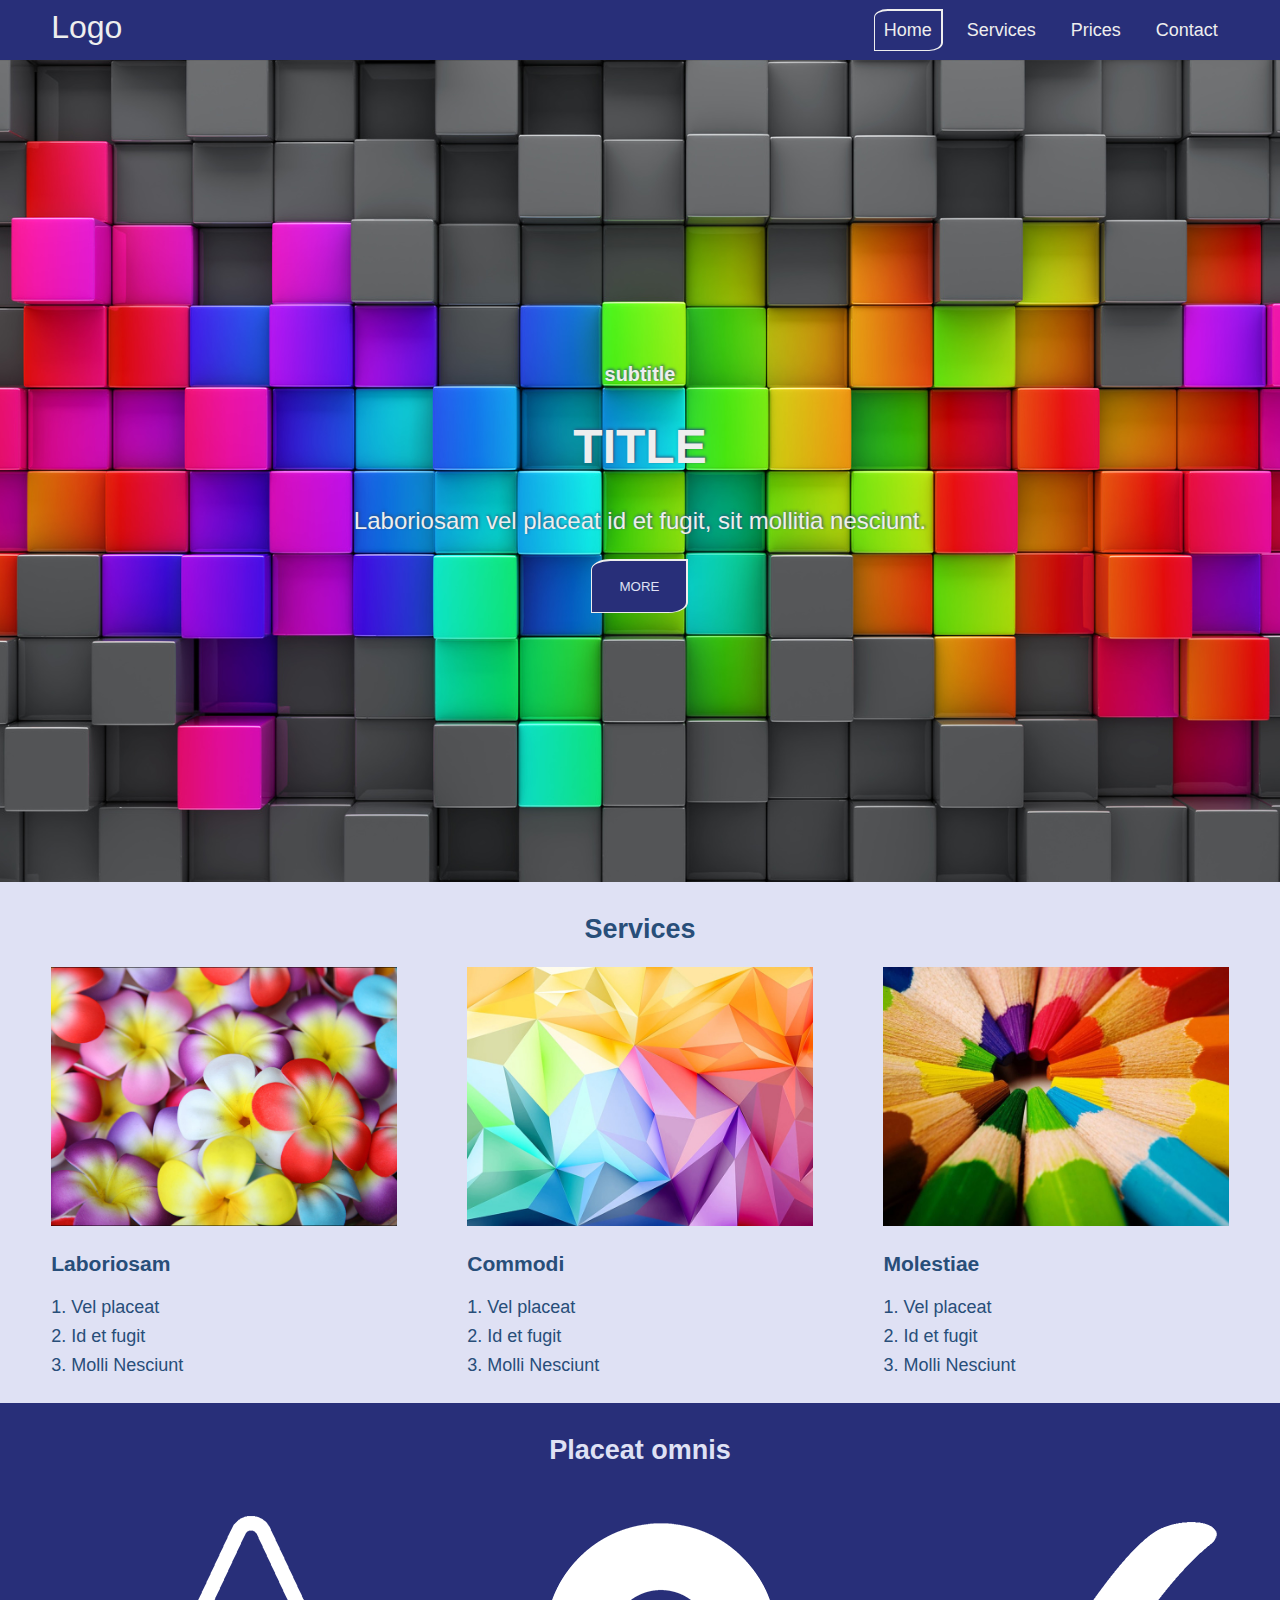
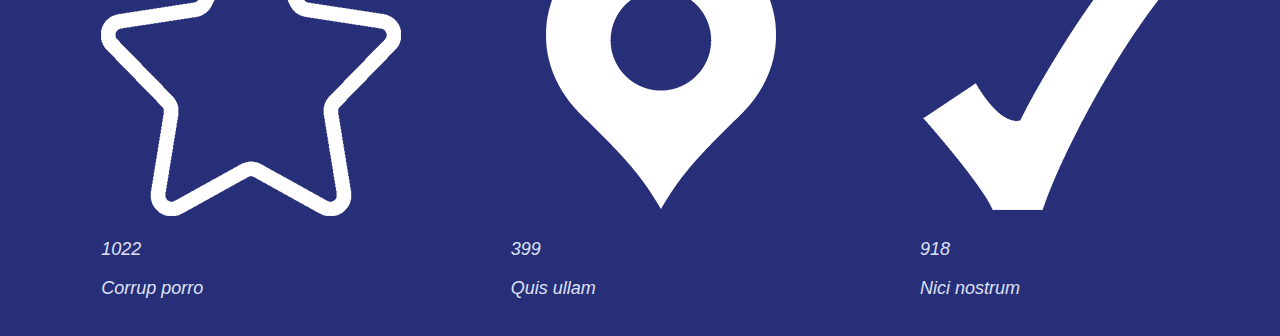
<file: scss_example/index.html>
<!DOCTYPE html>
<html lang="en">

<head>
    <meta charset="UTF-8">
    <meta http-equiv="X-UA-Compatible" content="IE=edge">
    <meta name="viewport" content="width=device-width, initial-scale=1.0">
    <title>SCSS</title>
    <link rel="stylesheet" type="text/css" href="./style/style.css">
</head>

<body>
    <header>
        <a id="logo" href="">Logo</a>
        <nav>
            <ul>
                <li><a href="#home" class="active">Home</a></li>
                <li><a href="#services">Services</a></li>
                <li><a href="#">Prices</a></li>
                <li><a href="#">Contact</a></li>
            </ul>
        </nav>
    </header>

    <section id="home">
        <div>
            <h5>subtitle</h5>
            <h1>title</h1>
            <p>Laboriosam vel placeat id et fugit, sit mollitia nesciunt.</p>
            <button>more</button>
        </div>
    </section>

    <section id="services">
        <h2>Services</h2>
        <div>
            <div>
                <img src="./images/img_1.jpg" alt="Service 1">
                <h3>Laboriosam</h3>
                <ol>
                    <li>Vel placeat</li>
                    <li>Id et fugit</li>
                    <li>Molli Nesciunt</li>
                </ol>
            </div>
            <div>
                <img src="./images/img_2.jpg" alt="Service 2">
                <h3>Commodi</h3>
                <ol>
                    <li>Vel placeat</li>
                    <li>Id et fugit</li>
                    <li>Molli Nesciunt</li>
                </ol>
            </div>
            <div>
                <img src="./images/img_3.jpg" alt="Service 3">
                <h3>Molestiae</h3>
                <ol>
                    <li>Vel placeat</li>
                    <li>Id et fugit</li>
                    <li>Molli Nesciunt</li>
                </ol>
            </div>
        </div>
    </section> 

    <section id="features">
        <h2>Placeat omnis</h2>
        <div>
            <div>
                <ol>
                    <img src="images/star.png" alt="">
                    <p>1022</p>
                    <p>Corrup porro</p>
            
            </div>
            <div>
                <ol>
                    <img src="images/location.png" alt="">
                    <p>399</p>
                    <p>Quis ullam</p>

                </ol>
            </div>
            <div>
                <ol>
                    <img src="images/mark.png" alt="">
                    <p>918</p>
                    <p>Nici nostrum</p>
                </ol>
            </div>
            <div>
                <ol>
                    <img src="images/people.png" alt="">
                    <p>2000</p>
                    <p>Centium delec</p>
                </ol>   
            </div>

        </div>

    </section>
</body>

</html>
</file>
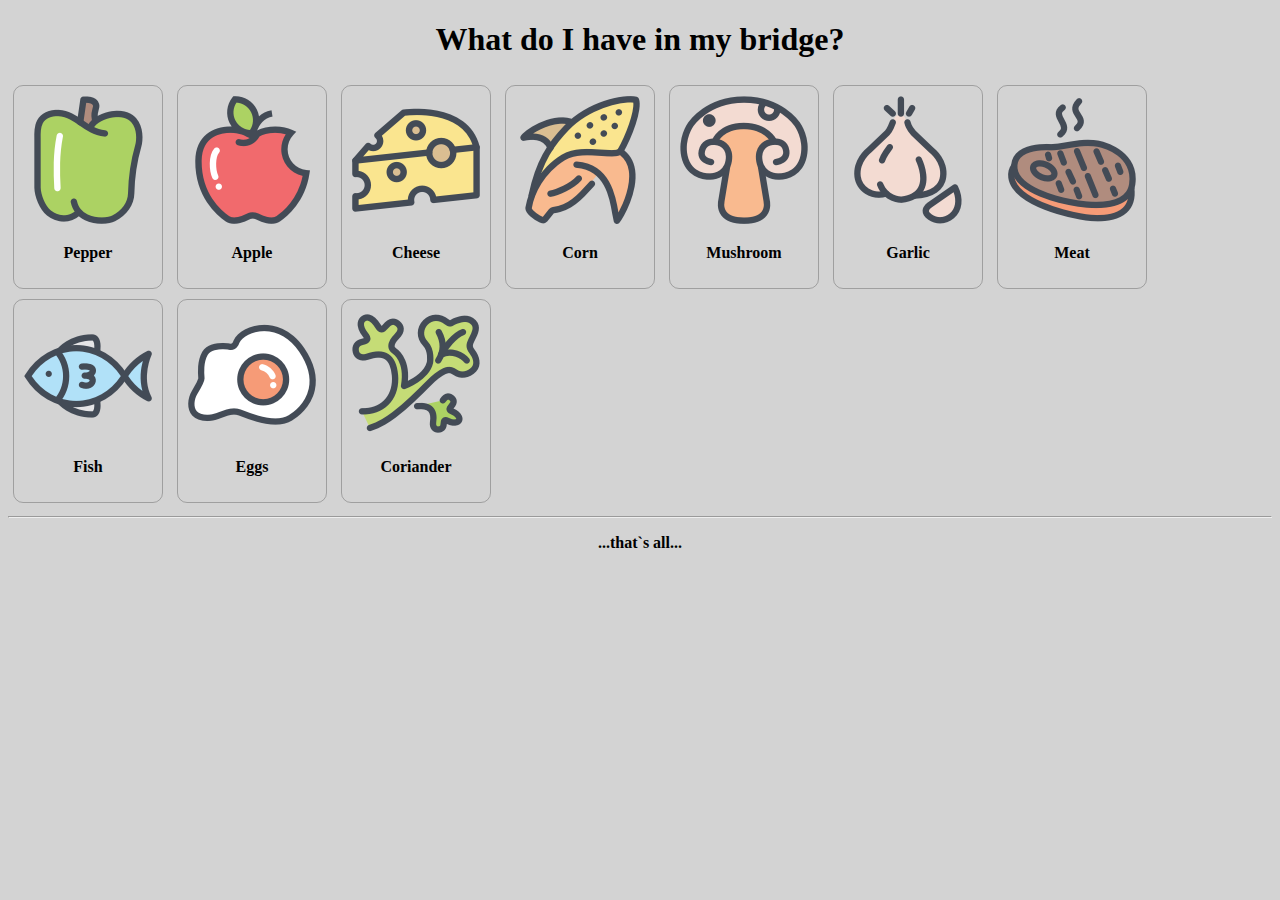
<file: HomeWork_Links.html>
<!DOCTYPE html>
<html lang="en">

<head>
    <meta charset="UTF-8">
    <meta http-equiv="X-UA-Compatible" content="IE=edge">
    <meta name="viewport" content="width=device-width, initial-scale=1.0">
    <title>Links</title>
    <style>
        body {
            background-color: lightgrey;
        }

        h1 {
            text-align: center;
        }

        p {
            font-weight: bold;
            text-align: center;
        }

        .for-border {
            border: 1px solid rgb(83, 83, 83, 0.4);
            border-radius: 10px;
            padding: 10px;
            margin: 5px;
            position: relative;
            display: inline-block;
            text-align: center;
        }
    </style>
</head>

<body>
    <h1>What do I have in my bridge?</h1>
    <div>
        <div class="for-border">
            <img src="Homeworks/images_1_2/paper.png" alt="">
            <p>Pepper</p>
        </div>
        <div class="for-border">
            <img src="Homeworks/images_1_2/apple.png" alt="">
            <p>Apple</p>
        </div>
        <div class="for-border">
            <img src="Homeworks/images_1_2/cheese.png" alt="">
            <p>Cheese</p>
        </div>
        <div class="for-border">
            <img src="Homeworks/images_1_2/corn.png" alt="">
            <p>Corn</p>
        </div>
        <div class="for-border">
            <img src="Homeworks/images_1_2/mushroom.png" alt="">
            <p>Mushroom</p>
        </div>
        <div class="for-border">
            <img src="Homeworks/images_1_2/garlic.png" alt="">
            <p>Garlic</p>
        </div>
        <div class="for-border">
            <img src="Homeworks/images_1_2/meat.png" alt="">
            <p>Meat</p>
        </div>
        <div class="for-border">
            <img src="Homeworks/images_1_2/fish.png" alt="">
            <p>Fish</p>
        </div>
        <div class="for-border">
            <img src="Homeworks/images_1_2/egg.png" alt="">
            <p>Eggs</p>
        </div>
        <div class="for-border">
            <img src="Homeworks/images_1_2/coriandr.png" alt="">
            <p>Coriander</p>
        </div>
    </div>
    <hr>
    <p>...that`s all...</p>
</body>

</html>
</file>
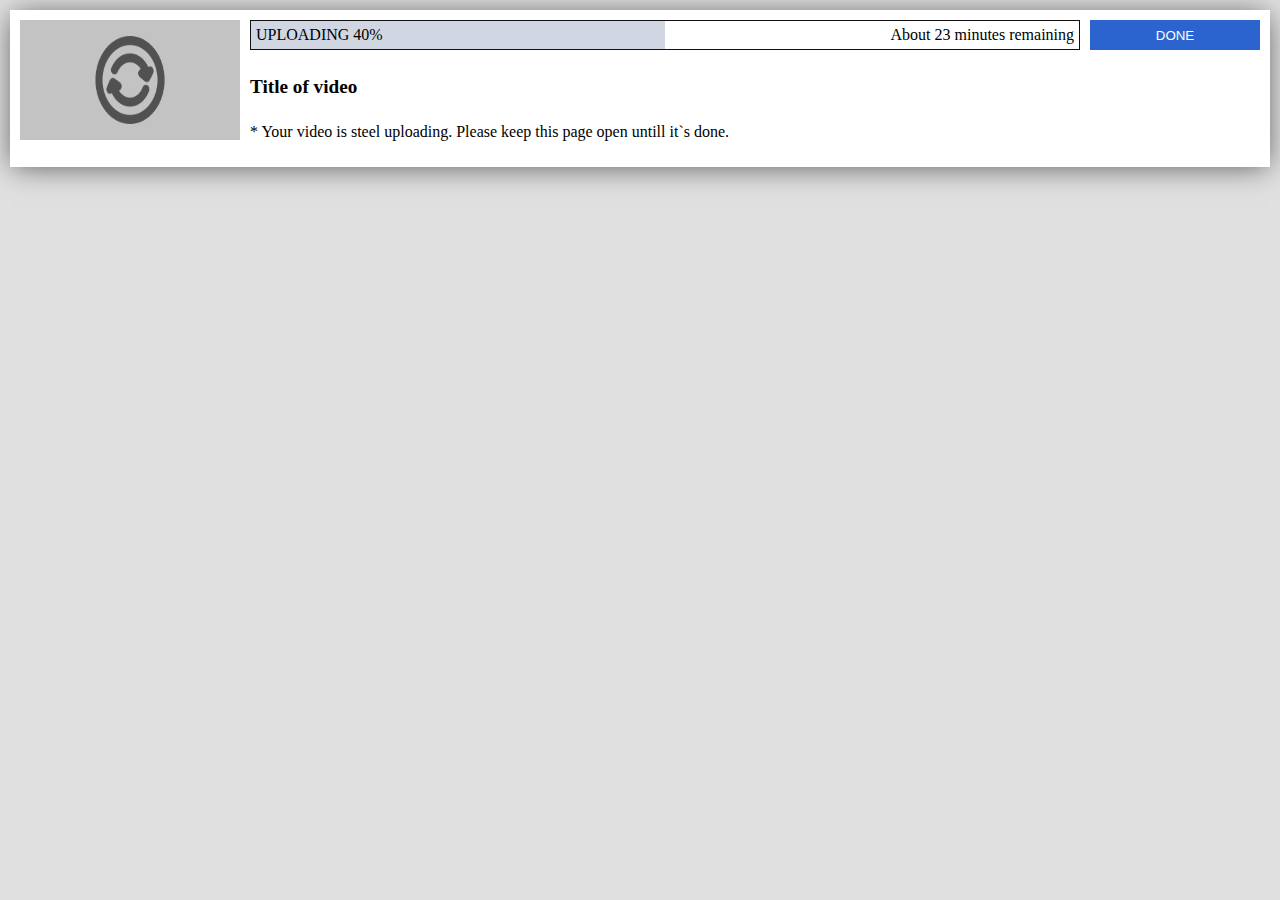
<file: ClassWorks/Adaptive.html>
<!DOCTYPE html>
<html lang="en">

<head>
    <meta charset="UTF-8">
    <meta http-equiv="X-UA-Compatible" content="IE=edge">
    <meta name="viewport" content="width=device-width, initial-scale=1.0">
    <title>Adaptive</title>
    <style>
        body {
            background-color: rgb(224, 224, 224);
            margin: 10px;
        }

        form {
            display: flex;
            /* flex-direction:row ; */
            padding: 10px;
            background-color: white;
            box-shadow: 0px 2px 28px -3px rgba(0, 0, 0, 0.63);
            gap: 10px;

        }

        h4 {
            font-weight: bold;
            font-size: larger;
        }


        button {
            color: white;
            background-color: rgb(43, 100, 206);
            align-self: flex-start;
            width: 20%;
            height: 30px;
            border: none;
        }

        .progress-cont {
            display: flex;
            flex-direction: row;
            justify-content: space-between;
            border: 1px solid rgb(17, 17, 17);
            padding: 5px;
            position: relative;
        }

        .progress-box {
            position: absolute;
            border: none;
            background-color: rgb(208, 214, 226, 255);
            top: 0;
            bottom: 0;
            left: 0;
            width: 50%;
        }

        .index {
            z-index: 1;
        }

        .for-div {
            width: 100%;
        }

        @media (max-width: 600px) {
            form {
                flex-direction: column;
            }

            button {
                width: 100%;
            }
            img{
                width: 100%;
            }


        }
    </style>
</head>

<body>
    <form>
        <img src="loading.png" width="220px" height="120">
        <div class="for-div">
            <div class="progress-cont">
                <span class="index">UPLOADING 40%</span>
                <div class="progress-box"></div>
                <span class="index">About 23 minutes remaining</span>
            </div>
            <h4>Title of video</h4>
            <p>* Your video is steel uploading. Please keep this page open untill it`s done.</p>
        </div>

        <button>DONE</button>
    </form>

</body>

</html>
</file>
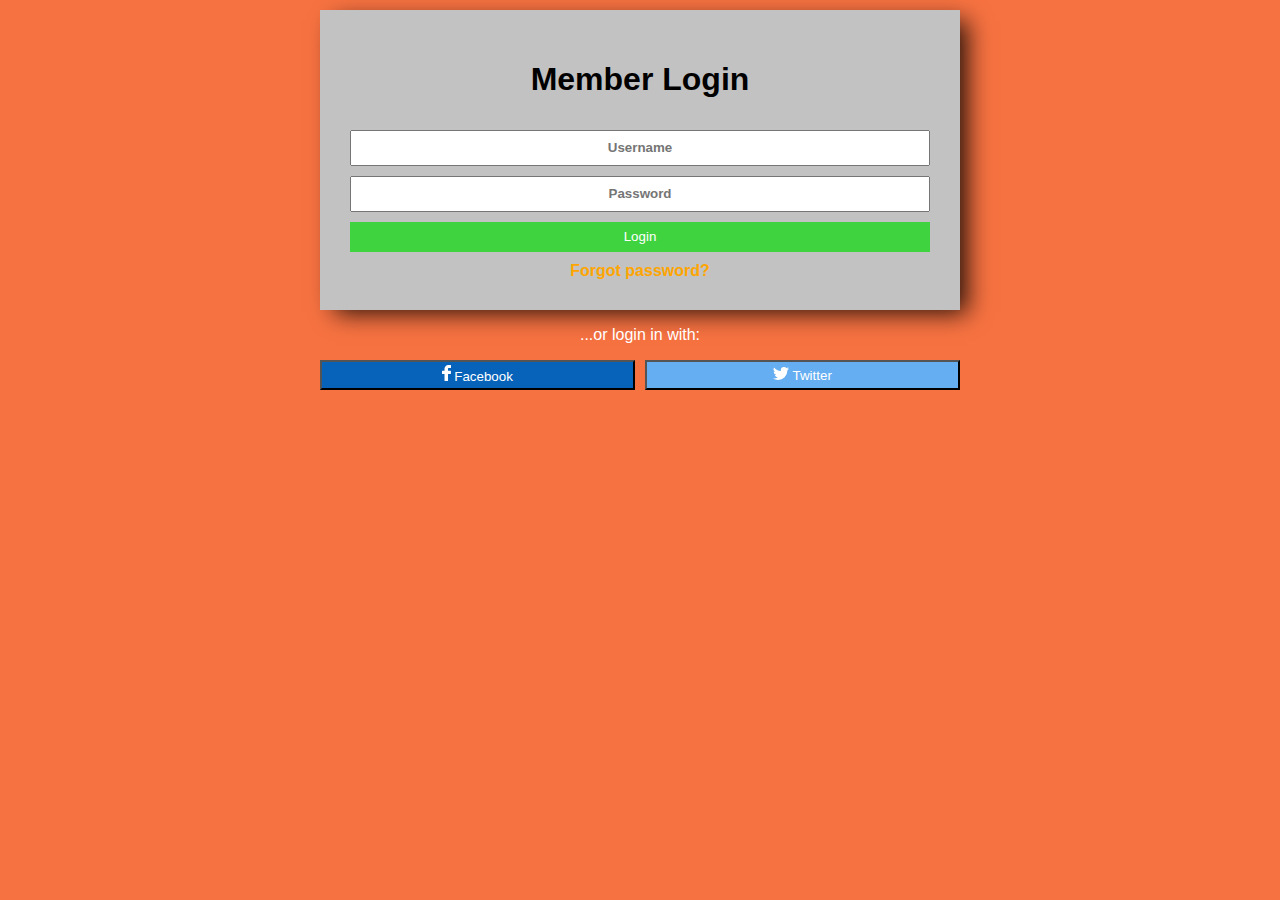
<file: ClassWorks/Forms.html>
<!DOCTYPE html>
<html lang="en">

<head>
    <meta charset="UTF-8">
    <meta http-equiv="X-UA-Compatible" content="IE=edge">
    <meta name="viewport" content="width=device-width, initial-scale=1.0">
    <title>Froms</title>
    <style>
        body {
            background-color: rgb(247, 114, 65);
            font-family: Arial, Helvetica, sans-serif;
            text-align: center;
            width: 50%;
            margin: 10px auto;
        }

        form {
            display: flex;
            text-align: center;
            /* justify-content: center; */
            padding: 30px;
            background-color: rgb(194, 194, 194);
            border: 1px;
            box-shadow: 11px 7px 23px -4px rgba(0, 0, 0, 0.86);
            /* align-items: stretch; */
            flex-direction: column;
            gap: 10px;
        }

        input {
            text-align: center;
            font-weight: bold;
            height: 30px;
        }

        .button1 {
            background-color: rgb(63, 211, 63);
            color: white;
            border: none;
            height: 30px;

        }

        .buttonFace {
            color: white;
            background-color: rgb(6, 99, 185);
            padding: 2px;
            display: block;
            width: 50%;
            text-align: center;
            height: 30px;

        }

        .buttonTwit {
            color: white;
            background-color: rgb(101, 174, 241);
            padding: 2px;
            display: block;
            width: 50%;
            text-align: center;
            height: 30px;

        }

        div {
            display: flex;
            justify-content: center;
            gap: 10px;
        }

        a {
            color: orange;
            font-weight: bold;
        }

        p {
            color: white;
            text-align: center;

        }
    </style>
</head>

<body>
    <form>
        <h1>Member Login</h1>
        <input type="text" placeholder="Username">
        <input type="text" placeholder="Password">
        <button class="button1" type="submit">Login</button>
        <a>Forgot password?</a>
    </form>
    <p>...or login in with:</p>
    <div>
        <button class="buttonFace">
            <img src="facebook.svg">
            <span>Facebook</span>
        </button>
        <button class="buttonTwit">
            <img src="twitter.svg">
            <span>Twitter</span>
        </button>
    </div>


</body>

</html>
</file>
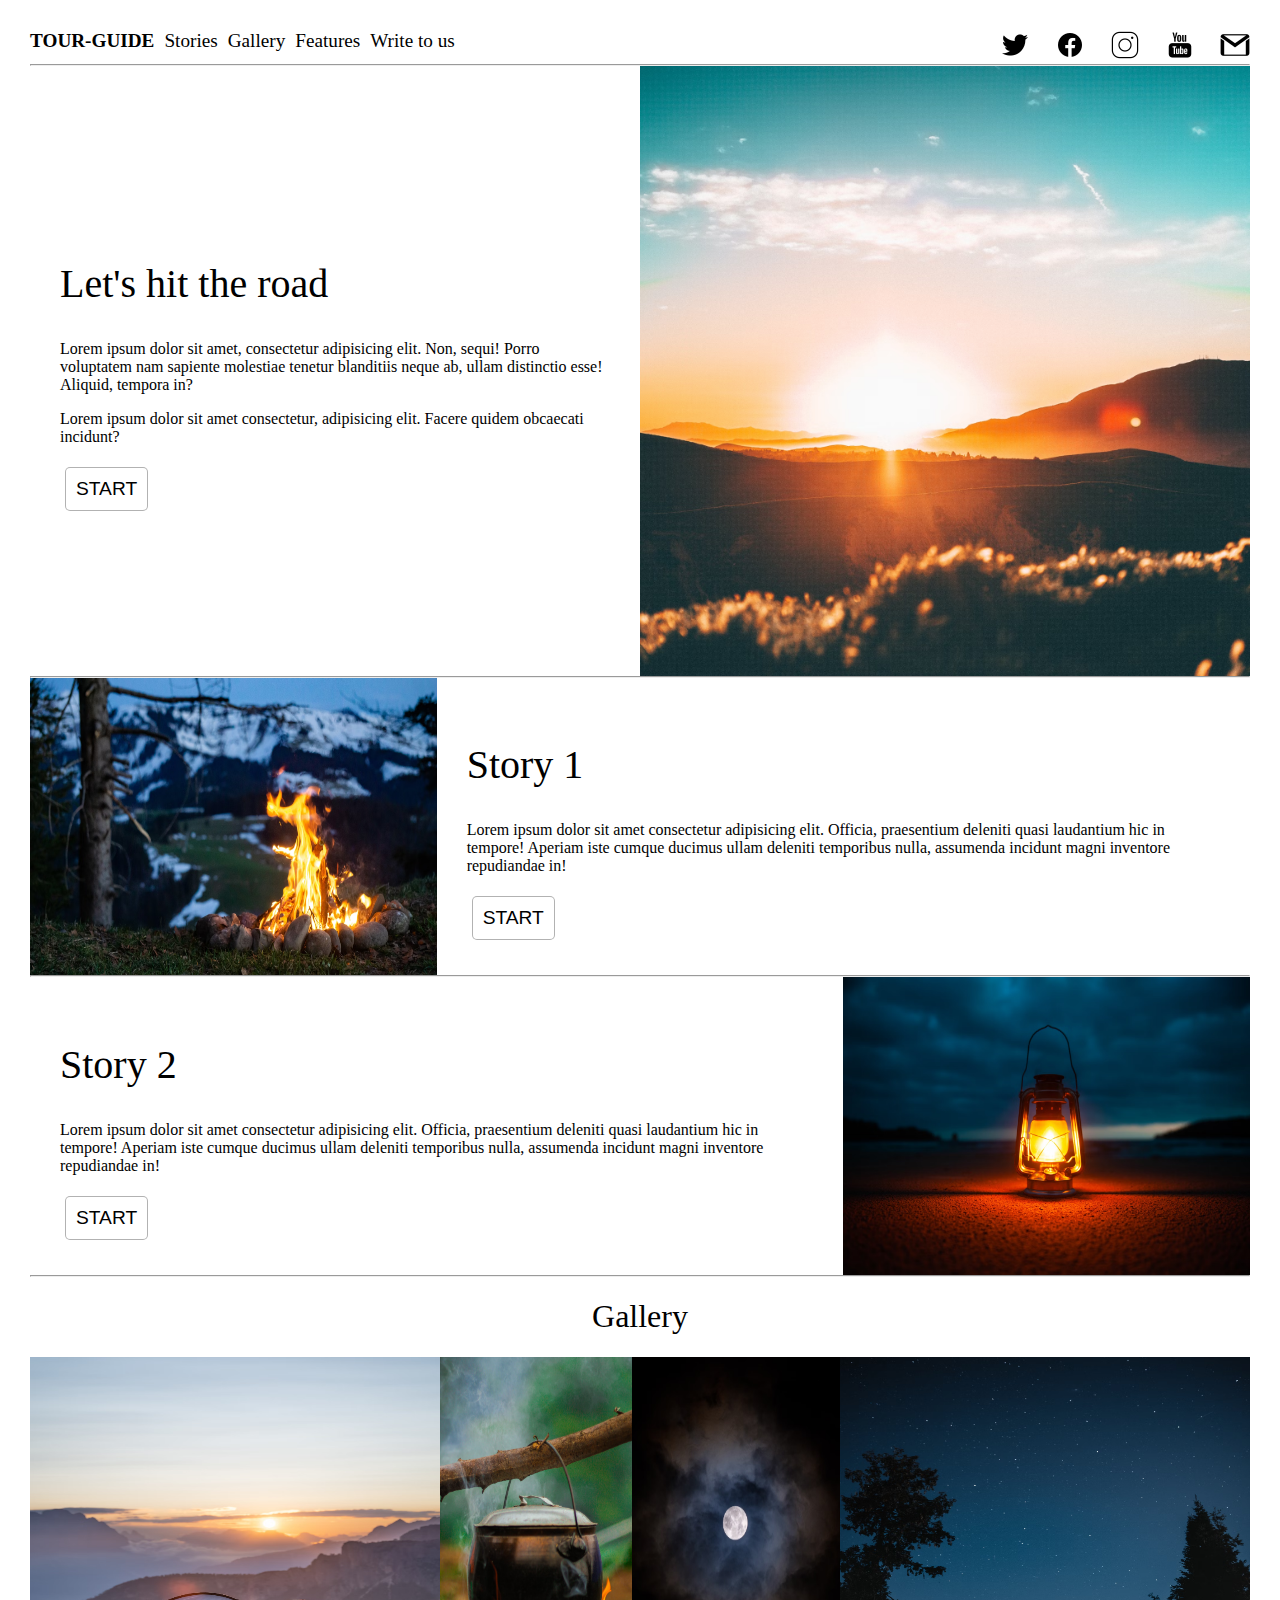
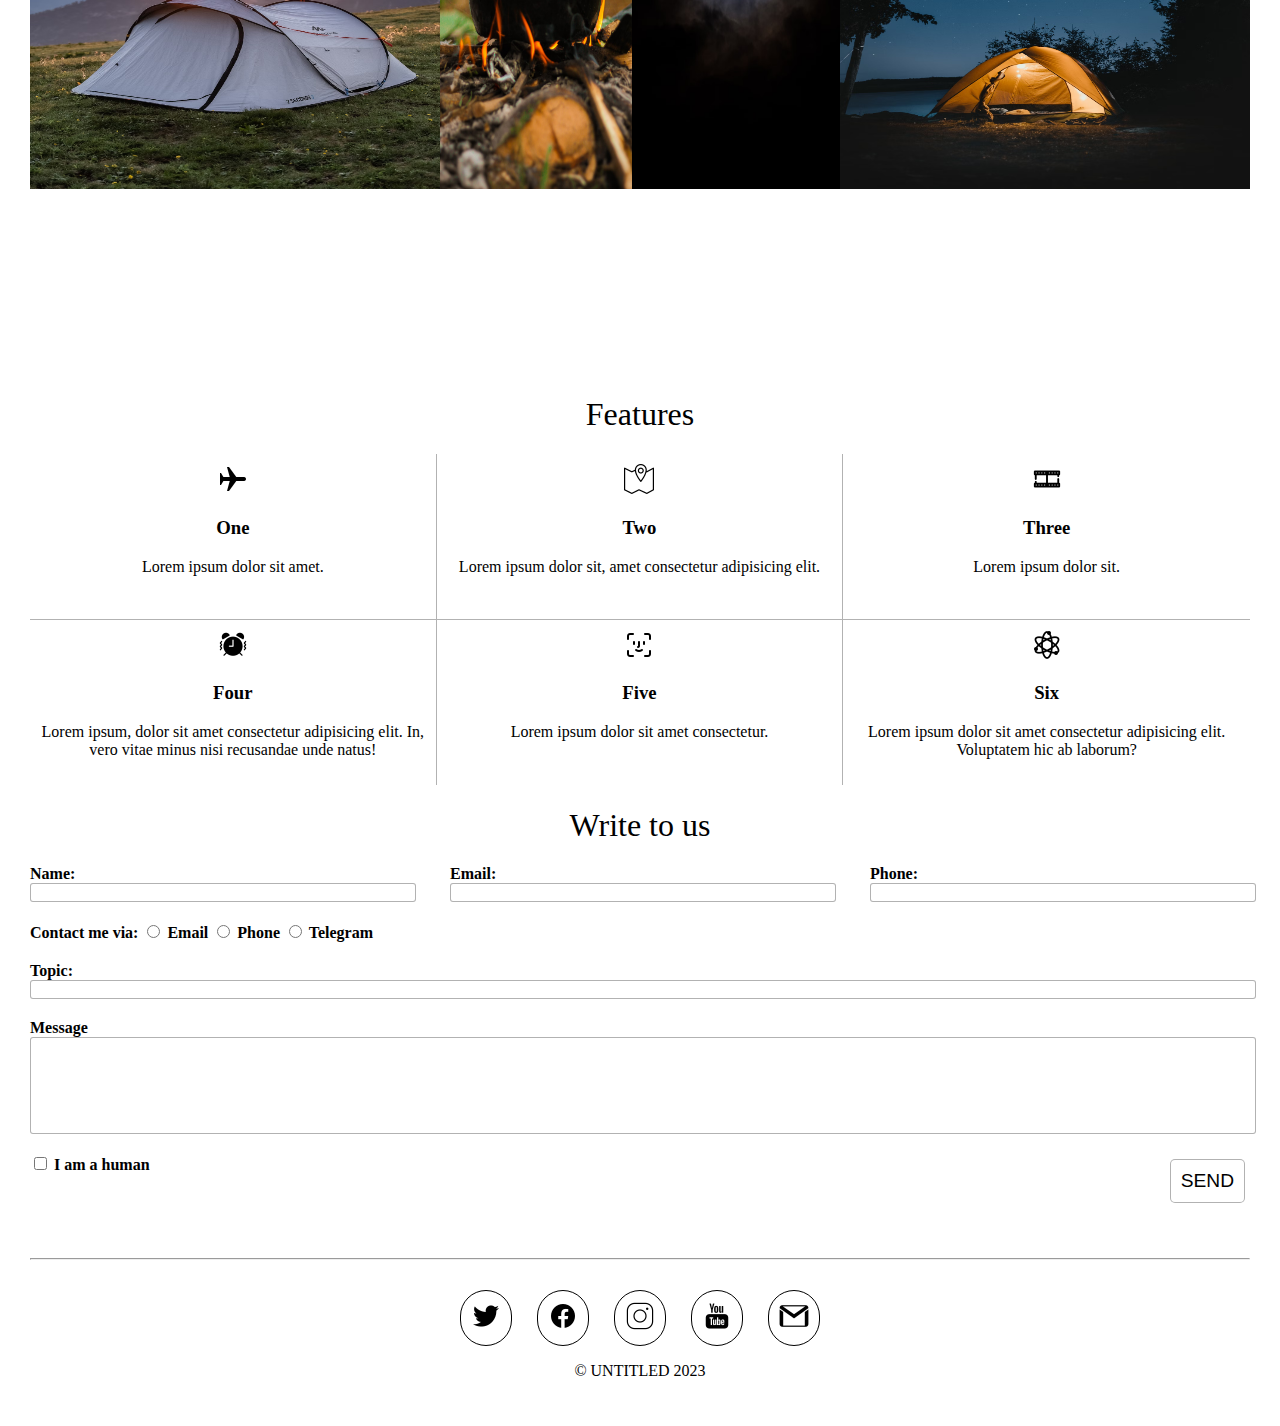
<file: Exam/Exam_work.html>
<!DOCTYPE html>
<html lang="en">
<head>
    <meta charset="UTF-8">
    <meta http-equiv="X-UA-Compatible" content="IE=edge">
    <meta name="viewport" content="width=device-width, initial-scale=1.0">
    <title>Exam</title>
    <style>
        body{
            background-color: white;
            margin: 0;
            padding: 30px;
        }
        header{
            display: flex;
            flex-direction: row;
            justify-content: space-between;
        }
        header div h3{
            display: inline;
        }
        hr{
            margin: 0;
        }
        h1{
            text-align: center;
            font-weight: lighter;
        }
        h2{
            font-weight: lighter;
            font-size: 40px;            
        }
        button{
            background-color: white;
            border: 1px solid rgba(0, 0, 0, 0.3);
            border-radius: 5px;
            font-size: larger;
            text-transform: uppercase;
            padding: 10px;
            margin: 5px;
        }
        .main-grid img{
            margin: 0;
            width: 100%;
            height: 100%;
        }
        .gallery-photos img{
            margin: 0;
            width: 100%;
            height: 100%;
        }
        .title{
            font-weight: bold;
            text-transform: uppercase;
        }
        .menu{
            display: flex;
            flex-direction: row;
            gap: 10px;
            font-size: larger;
        }
        .head-nav-block{
            display: flex;
            gap: 10px;
        }
        .social-network-icons{
            display: flex;
            flex-direction: row;
            gap: 25px;
        }
        .main-grid{
            display: grid;
            grid-template-columns: 1fr;
            grid-template-rows: 300 1fr 1fr;
            margin: 0;
        }
        .first-main-content{
            display: grid;
            grid-template-columns: 1fr 1fr;
            grid-template-rows: 1fr;
            margin: 0;
        }
        .second-main-content{
            display: grid;
            grid-template-columns: 1fr 1fr 1fr;
            grid-template-rows: 1fr;
            margin: 0;
        }
        .text-content{
            align-self: center;
            margin: 30px;
        }
        .middle-article{
            grid-column: span 2;
            padding: 30px;
        }
        .gallery-photos{
            display: grid;
            grid-template-columns: 1fr 12em 13em 1fr;
            grid-template-rows: 100;
        }
        .features-grid{
            display: grid;
            grid-template-columns: 1fr 1fr 1fr;
            grid-template-rows: 1fr 1fr;
        }
        div.features-grid>div{
            align-items: center;
            text-align: center;
            padding: 10px;
        }
        .one{
            border-right: 1px solid rgba(0, 0, 0, 0.3);
            border-bottom: 1px solid rgba(0, 0, 0, 0.3);
        }
        .two{
            border-right: 1px solid rgba(0, 0, 0, 0.3);
            border-bottom: 1px solid rgba(0, 0, 0, 0.3);
        }
        .three{
            border-bottom: 1px solid rgba(0, 0, 0, 0.3);
        }
        .five{
            border-right: 1px solid rgba(0, 0, 0, 0.3);
        }
        .four{
            border-right: 1px solid rgba(0, 0, 0, 0.3);
        }
        .write-to-us{
            display: flex;
            flex-direction: column;
            font-weight: bold;
            margin-bottom: 50px;
            gap:20px;
        }
        .personal-info{
            display: grid;
            grid-template-columns: 1fr 1fr 1fr;
            grid-template-rows: 1fr;
            justify-content: space-around;
            align-items: center;
            gap: 40px;
        }
        .personal-info div span{
            text-align: left;
        }
        .write-to-us input[type="text"]{
            display: block;
            width: 100%;
            border: 1px solid rgba(0, 0, 0, 0.3);
            border-radius: 3px;
        }
        .message-input{
            height: 7em;
        }
        .bottom-of-WriteToUs{
            display: flex;
            justify-content: space-between;
        }
        .social-network-icons-footer{
            display: flex;
            flex-direction: row;
            gap: 25px;
            justify-content: center;
            margin-top: 30px;
        }
        .social-network-icons-footer a{
            border: 1px solid black;
            border-radius: 1000px;
            padding: 10px;
        }
        .rows-menu{
            display: none;
            border: none;
        }
        .copywrite{
            text-align: center;
            text-transform: uppercase;
        }
        @media screen and (min-width:600px) and (max-width:850px) {
            .social-network-icons{
                display: none;
            }
            header{
                justify-content: center;
            }
            .menu{
                gap: 35px;
            }
            .head-nav-block{
                gap: 35px;
            }
            .second-main-content{
                grid-template-columns: 1fr 1fr;
            }
            .middle-article{
                grid-column: span 1;
            }
            .gallery-photos div:nth-child(odd){
                display: none;
                justify-content: center;
            }
            .gallery-photos{
                grid-template-columns: 1fr 1fr;
                margin-left: 20%;
                margin-right: 20%;

            }
            .gallery-photos div{
                height: 80%;
            }
            .features-grid{
                grid-template-columns: 1fr 1fr;
                grid-template-rows: 1fr 1fr 1fr;
                margin-left: 20%;
                margin-right: 20%;
            }
            .two{
                border-right: none;
            }
            .four{
                border-right: none;
                border-bottom: 1px solid rgba(0, 0, 0, 0.3);
            }
            .three{
                border-right: 1px solid rgba(0, 0, 0, 0.3);
            }
            .write-to-us{
                margin-left: 20%;
                margin-right: 20%;
            }
        }
        @media screen and (max-width:600px) {
            .social-network-icons{
                display: none;
            }
            header{
                justify-content: space-between;
            }
            .head-nav-block{
                display: none;
            }
            .first-main-content{
                grid-template-columns: 1fr;
            }
            .second-main-content{
                grid-template-columns: 1fr;
            }
            .story1{
                order: -1;
            }
            .rows-menu{
                display: inline;
            }
            .title{
                margin: 0;
            }
            .gallery-photos div{
                display: none;
                justify-content: center;
                height: 100%;
            }
            .gallery-photos div:nth-child(3){
                display: inline;
                justify-content: center;
            }
            .gallery-photos{
                grid-template-columns: 1fr;
                margin-left: 20%;
                margin-right: 20%;
            }
            .features-grid{
                grid-template-columns: 1fr;
                grid-template-rows: 1fr 1fr 1fr 1fr 1fr 1fr;
                margin-left: 20%;
                margin-right: 20%;
            }
            .features-grid div{
                border-right: none;
                border-bottom: 1px solid rgba(0, 0, 0, 0.3);
            }
            .write-to-us{
                margin-left: 20%;
                margin-right: 20%;
            }
            .personal-info{
                grid-template-columns: 1fr;
                grid-template-rows: 1fr;
                justify-content: space-around;
                align-items: center;
                gap: 20px;
            }
            .contact-me{
                display: block;
            }
            .social-network-icons-footer{
                gap: 10px;
            }
        }
        @media screen and (min-width:850px) {
            .gallery-photos div{
                justify-content: center;
                height: 70%;
            }
        }
    </style>
</head>
<body>
    <header>
        <div class="menu">
            <span class="title">Tour-guide</span>
            <nav class="head-nav-block">
                <span>Stories</span>
                <span>Gallery</span>
                <span>Features</span>
                <span>Write to us</span>
            </nav>
        </div>
        <div class="social-network-icons">
            <a><img src="Exam_images/icons8-twitter-30.png"></a>
            <a><img src="Exam_images/icons8-facebook-30.png"></a>
            <a><img src="Exam_images/icons8-instagram-30.png"></a>
            <a><img src="Exam_images/icons8-youtube-30.png"></a>
            <a><img src="Exam_images/icons8-gmail-30.png"></a>
        </div>
        <div class="rows-menu">
            <img src="Exam_images/icons8-rows-30.png" alt="">
        </div>
    </header>
    <hr>

    <main class="main-grid">
        <div class="first-main-content">
            <div class="text-content">
                <article>
                    <h2>Let's hit the road</h2>
                    <p>Lorem ipsum dolor sit amet, consectetur adipisicing elit. Non, sequi! Porro voluptatem nam sapiente molestiae tenetur blanditiis neque ab, ullam distinctio esse! Aliquid, tempora in?</p>
                    <p>Lorem ipsum dolor sit amet consectetur, adipisicing elit. Facere quidem obcaecati incidunt?</p>
                </article>
                <button>Start</button>
            </div>
            
            <img src="Exam_images/sunset.jpg">
        </div>  
        <hr>
        <div class="second-main-content">
            <img src="Exam_images/camp-fire.jpg">
            <div class="middle-article story1">
                <article>
                    <h2>Story 1</h2>
                    <p>Lorem ipsum dolor sit amet consectetur adipisicing elit. Officia, praesentium deleniti quasi laudantium hic in tempore! Aperiam iste cumque ducimus ullam deleniti temporibus nulla, assumenda incidunt magni inventore repudiandae in!</p>
                </article>
                <button>Start</button>
            </div>
        </div>
        <hr>
        <div class="second-main-content"> 
            <div class="middle-article">
                <article>
                    <h2>Story 2</h2>
                    <p>Lorem ipsum dolor sit amet consectetur adipisicing elit. Officia, praesentium deleniti quasi laudantium hic in tempore! Aperiam iste cumque ducimus ullam deleniti temporibus nulla, assumenda incidunt magni inventore repudiandae in!</p>
                </article>
                <button>Start</button>
            </div>
            <img src="Exam_images/gass-lamp.jpg">
        </div>
        <hr>
    </main>

    <h1>Gallery</h1>
    <div class="gallery-photos">
        <div><img src="Exam_images/tent2.jpg" alt=""></div>
        <div><img src="Exam_images/kazan.jpg" alt=""></div>
        <div><img src="Exam_images/moon.jpg" alt=""></div>
        <div><img src="Exam_images/tent.jpg" alt="" ></div>
    </div>
    <h1>Features</h1>
    <div class="features-grid">
        <div class="one">
            <img src="Exam_images/icons8-plane-30.png" alt="">
            <h3>One</h3>
            <p>Lorem ipsum dolor sit amet.</p>
        </div>
        <div class="two">
            <img src="Exam_images/icons8-map-30.png" alt="">
            <h3>Two</h3>
            <p>Lorem ipsum dolor sit, amet consectetur adipisicing elit.</p>
        </div>
        <div class="three">
            <img src="Exam_images/icons8-clip-30.png" alt="">
            <h3>Three</h3>
            <p>Lorem ipsum dolor sit.</p>
        </div>
        <div class="four">
            <img src="Exam_images/icons8-alarm-30.png" alt="">
            <h3>Four</h3>
            <p>Lorem ipsum, dolor sit amet consectetur adipisicing elit. In, vero vitae minus nisi recusandae unde natus!</p>
        </div>
        <div class="five">
            <img src="Exam_images/icons8-face-id-30.png" alt="">
            <h3>Five</h3>
            <p>Lorem ipsum dolor sit amet consectetur.</p>
        </div>
        <div class="six">
            <img src="Exam_images/icons8-atom-30.png" alt="">
            <h3>Six</h3>
            <p>Lorem ipsum dolor sit amet consectetur adipisicing elit. Voluptatem hic ab laborum?</p>
        </div>
    </div>
    <h1>Write to us</h1>
    <div class="write-to-us">
        <div class="personal-info"> 
            <div>
                <span>Name:</span>
                <input type="text">
            </div>
            <div>
                <span>Email:</span>
                <input type="text">
            </div>
            <div>
                <span>Phone:</span>
                <input type="text">
            </div>
        </div>
        <div>
            <span class="contact-me">Contact me via:</span>
            <input type="radio" name="Contact">
            <span>Email</span>
            <input type="radio" name="Contact">
            <span>Phone</span>
            <input type="radio" name="Contact">
            <span>Telegram</span>
        </div>
        <div>
            <span>Topic:</span>
            <input type="text" placeholder="">
        </div>
        <div>
            <span>Message</span>
            <input class="message-input" type="text">
        </div>
        <div class="bottom-of-WriteToUs">
            <div>
                <input type="checkbox">
                <span>I am a human</span>
            </div>
            <button>Send</button>
        </div>
    </div>
    <hr>
    <footer>
        <div class="social-network-icons-footer">
            <a><img src="Exam_images/icons8-twitter-30.png"></a>
            <a><img src="Exam_images/icons8-facebook-30.png"></a>
            <a><img src="Exam_images/icons8-instagram-30.png"></a>
            <a><img src="Exam_images/icons8-youtube-30.png"></a>
            <a><img src="Exam_images/icons8-gmail-30.png"></a>
        </div>
        <p class="copywrite">&#169 untitled 2023</p>
    </footer>
</body>
</html>
</file>
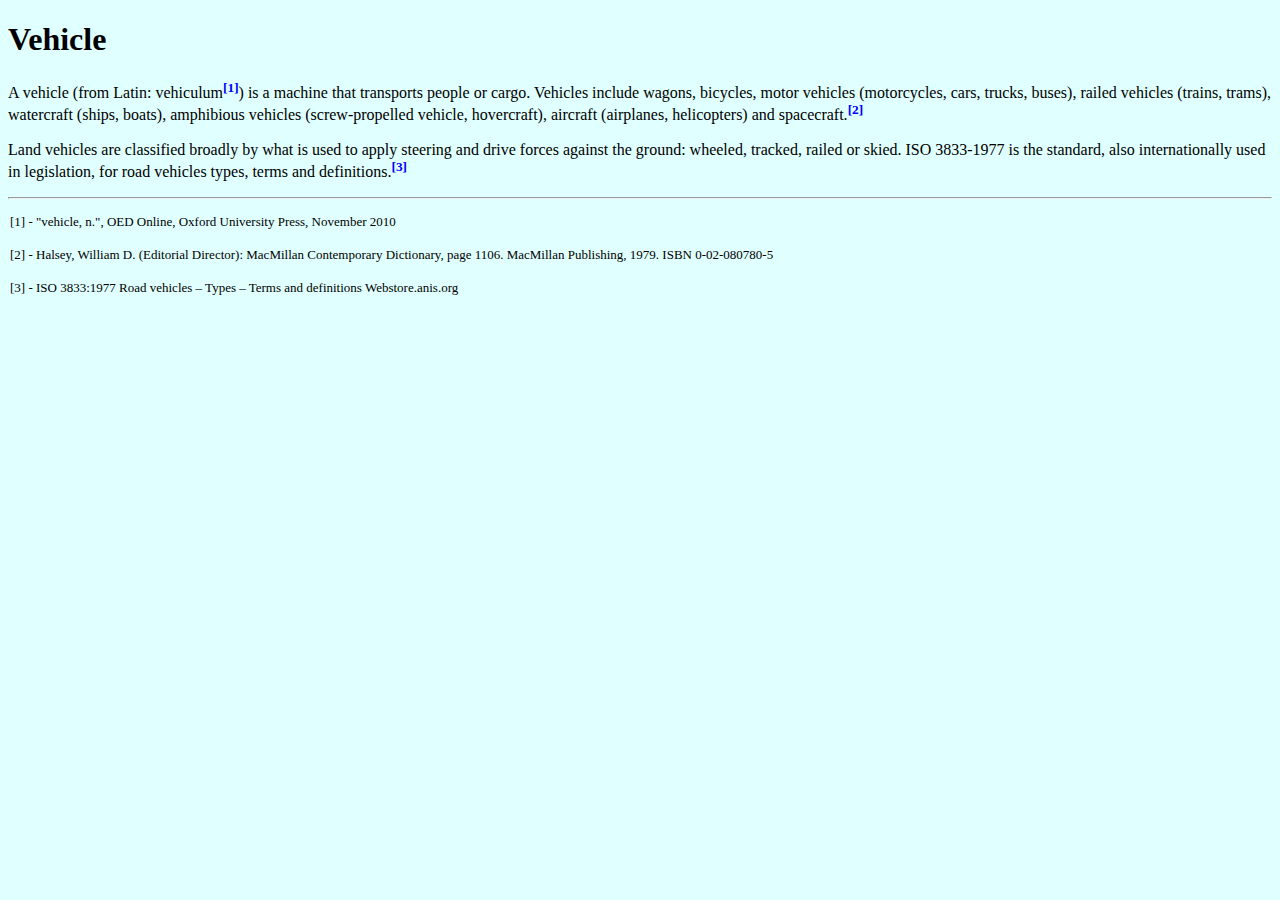
<file: Homeworks/Homework_Css.1.html>
<!DOCTYPE html>
<html lang="en">
<head>
    <meta charset="UTF-8">
    <meta name="viewport" content="width=device-width, initial-scale=1.0">
    <title>Intro Css</title>
    <style>
        body{
            background: lightcyan;
        }
        h1{
            color: black
        }
        p{
            color:black;
        }
        sup{
            color:blue;
            font-weight: bold;    
        }
        .corrected{
            font-size: small;
            padding: 2px;
        }

    </style>
</head>
<body>
    <h1>Vehicle</h1>
    <article>
        <p>
            A vehicle (from Latin: vehiculum<sup>[1]</sup>) is a machine that transports people or cargo. Vehicles include wagons, bicycles, motor vehicles (motorcycles, cars, trucks, buses), railed vehicles (trains, trams), watercraft (ships, boats), amphibious vehicles (screw-propelled vehicle, hovercraft), aircraft (airplanes, helicopters) and spacecraft.<sup>[2]</sup>
        </p>
        <p>
            Land vehicles are classified broadly by what is used to apply steering and drive forces against the ground: wheeled, tracked, railed or skied. ISO 3833-1977 is the standard, also internationally used in legislation, for road vehicles types, terms and definitions.<sup>[3]</sup>
        </p>
        <hr>
        <p class ="corrected">
            [1] - "vehicle, n.", OED Online, Oxford University Press, November 2010
        </p>
        <p  class ="corrected">
            [2] - Halsey, William D. (Editorial Director): MacMillan Contemporary Dictionary, page 1106. MacMillan Publishing, 1979. ISBN 0-02-080780-5
        </p>
        <p  class ="corrected">
            [3] - ISO 3833:1977 Road vehicles – Types – Terms and definitions Webstore.anis.org
        </p>
    </article>
</body>
</html>
</file>
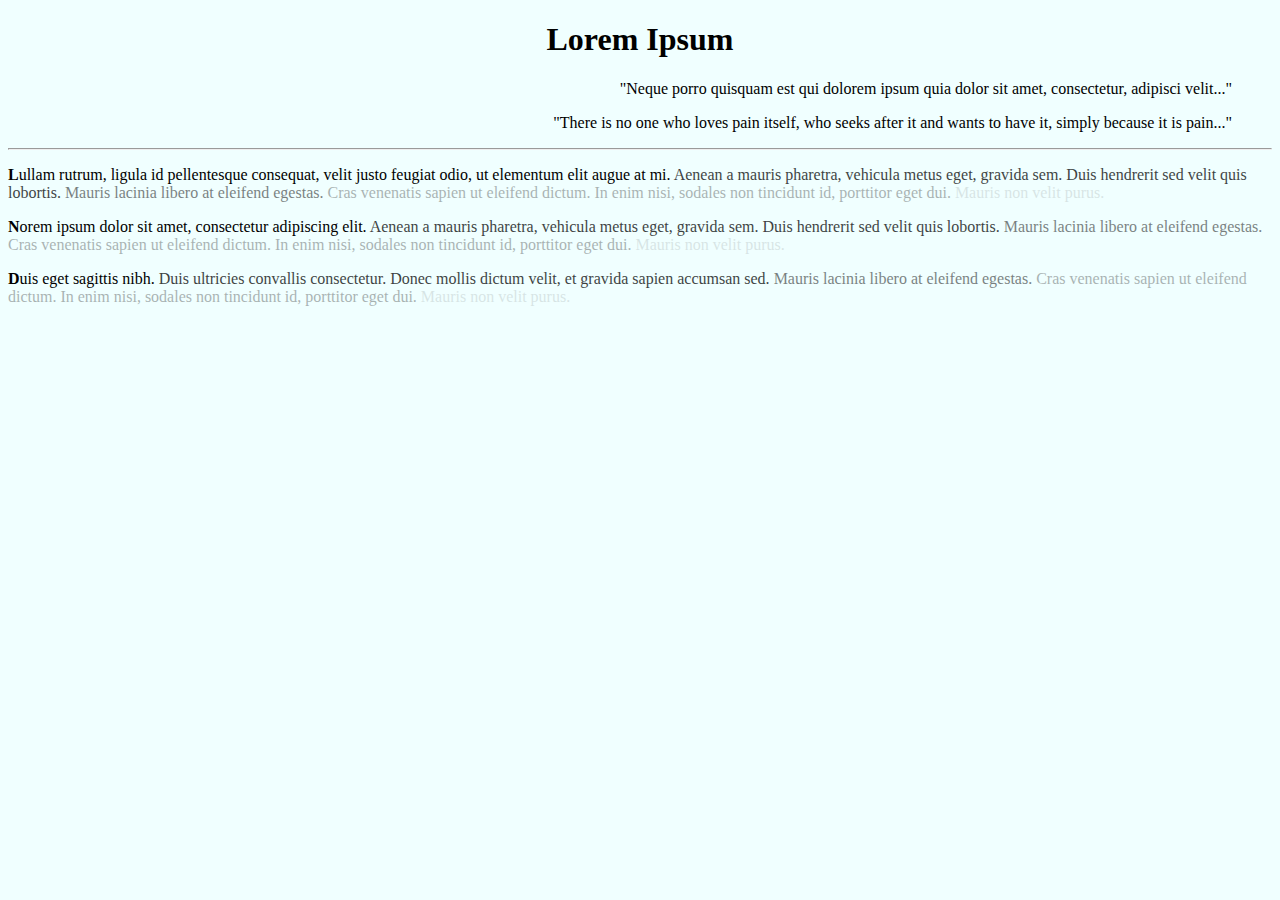
<file: Homeworks/Homework_Css.2.html>
<!DOCTYPE html>
<html lang="en">
<head>
    <meta charset="UTF-8">
    <meta name="viewport" content="width=device-width, initial-scale=1.0">
    <title>Second Task</title>
    <style>
        body{
            background-color:azure;
         }
        h1{
            color:black;
            font-family: cursive;
            text-align: center;
        }
        .letter{
            color: black;
            font-weight: bold;
            font-family:cursive;
        }
        blockquote{
            color: black;
            text-align: right;
            background-color: transparent;
        }
        .curs{
            font-family: cursive;
        }
        .muted1{
            color:black;
            opacity: 1;
        }
        .muted2{
            color:black;
            opacity: 0.75;
        } .muted3{
            color:black;
            opacity: 0.5;
        } .muted4{
            opacity: 0.3;
            color:black;
        } .muted5{
            color:black;
            opacity: 0.1;
        }
            


            
    </style>

</head>

<body>
    <article>
        <h1 class="muted">Lorem Ipsum</h1>
        <blockquote class="quote"><span class="curs" >"Neque porro quisquam est qui dolorem ipsum quia dolor sit amet, consectetur, adipisci velit..."</span></blockquote>
        <blockquote>"There is no one who loves pain itself, who seeks after it and wants to have it, simply because it is pain..."</blockquote>
        <hr>
        <p>
            <span class="letter">L</span><span class="muted1">ullam rutrum, ligula id pellentesque consequat, velit justo feugiat odio, ut elementum elit augue at mi.</span><span class="muted2"> Aenean a mauris pharetra, vehicula metus eget, gravida sem. Duis hendrerit sed velit quis lobortis.</span><span class="muted3"> Mauris lacinia libero at eleifend egestas.</span><span class="muted4"> Cras venenatis sapien ut eleifend dictum. In enim nisi, sodales non tincidunt id, porttitor eget dui.</span><span class="muted5"> Mauris non velit purus.</span>
        </p>
        <p>
            <span class="letter">N</span><span class="muted1">orem ipsum dolor sit amet, consectetur adipiscing elit.</span><span class="muted2"> Aenean a mauris pharetra, vehicula metus eget, gravida sem. Duis hendrerit sed velit quis lobortis.</span><span class="muted3"> Mauris lacinia libero at eleifend egestas.</span><span class="muted4"> Cras venenatis sapien ut eleifend dictum. In enim nisi, sodales non tincidunt id, porttitor eget dui.</span><span class="muted5"> Mauris non velit purus.</span>
        </p>
        <p>
            <span class="letter">D</span><span class="muted1">uis eget sagittis nibh.</span><span class="muted2"> Duis ultricies convallis consectetur. Donec mollis dictum velit, et gravida sapien accumsan sed.</span><span class="muted3"> Mauris lacinia libero at eleifend egestas.</span><span class="muted4"> Cras venenatis sapien ut eleifend dictum. In enim nisi, sodales non tincidunt id, porttitor eget dui.</span><span class="muted5"> Mauris non velit purus.</span>
        </p>
    </article>
</body>
</html>
</file>
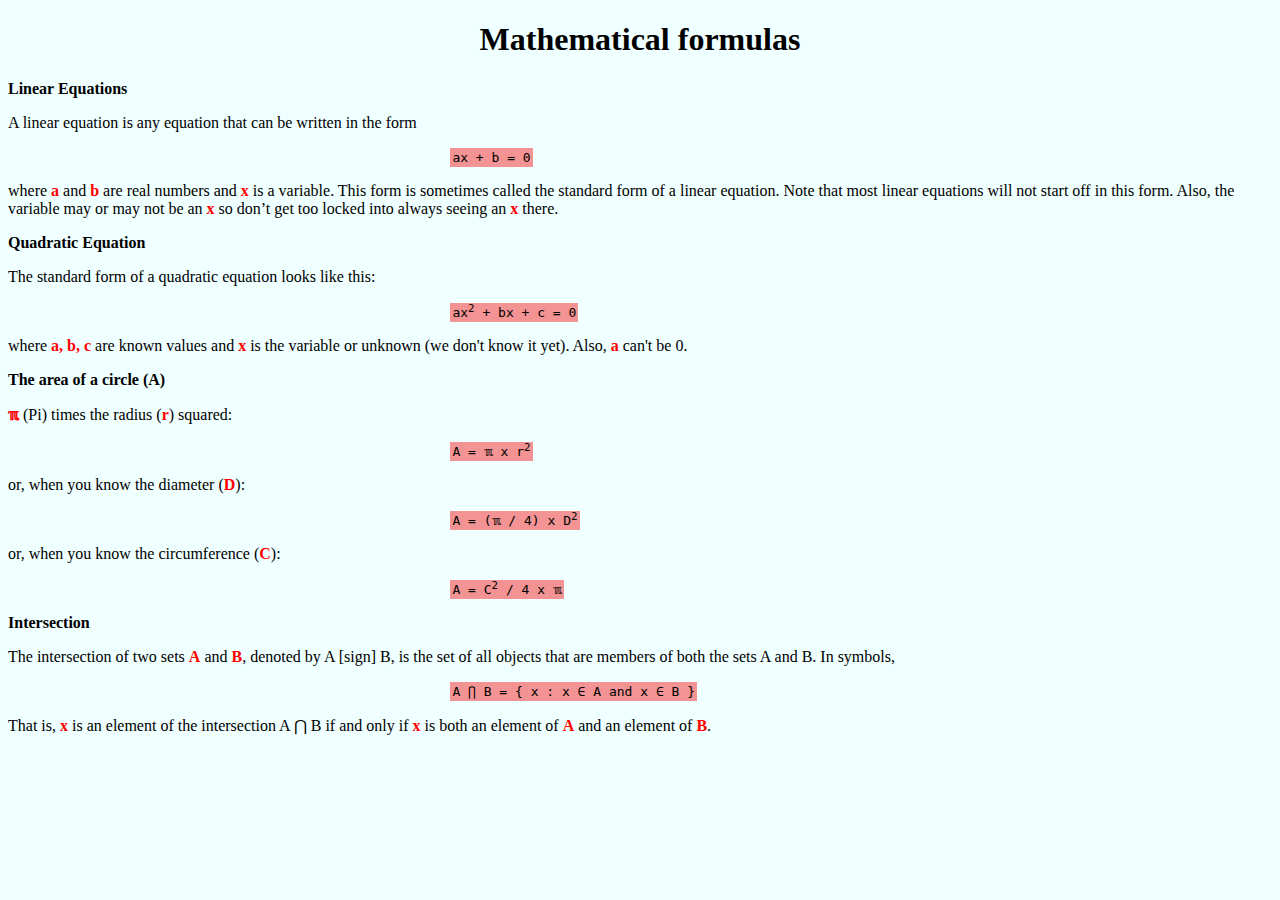
<file: Homeworks/Homework_Css.3.html>
<!DOCTYPE html>
<html lang="en">
<head>
    <meta charset="UTF-8">
    <meta name="viewport" content="width=device-width, initial-scale=1.0">
    <title>Css 3</title>
    <style>
        body{
            background-color: azure;
            color:black;
        }
        h1{
            text-align: center;
        }
        .head{
            font-weight: bold;
            text-align: left;
        }
        samp{
            background-color: rgb(243, 147, 147);
            color:black;
            padding: 2px;
            margin-left: 35%;
        }
        .letters{
            color:red;
            font-family: cursive;
            font-weight: bold;
        }
    </style>

</head>

<body>
    <article>
        <h1>Mathematical formulas</h1>
        <p class="head">Linear Equations</p>
        <p>A linear equation is any equation that can be written in the form</p>
        <samp> ax + b = 0  </samp>
        <p>where <span class="letters">a</span> and <span class="letters">b</span> are real numbers and <span class="letters">x</span> is a variable. This form is sometimes called the standard form of a linear equation. Note that most linear equations will not start off in this form. Also, the variable may or may not be an <span class="letters">x</span> so don’t get too locked into always seeing an <span class="letters">x</span> there.</p>
        <p class="head">Quadratic Equation</p>
        <p>The standard form of a quadratic equation looks like this:</p>
        <samp>ax<sup>2</sup> + bx + c = 0 </samp>
        <p>where <span class="letters">a, b, c</span> are known values and <span class="letters">x</span> is the variable or unknown (we don't know it yet). Also, <span class="letters">a</span> can't be 0.</p>
        <p class="head">The area of a circle (A)</p>
        <p><span class="letters">ℼ</span> (Pi) times the radius (<span class="letters">r</span>) squared:</p>
        <samp>A = ℼ x r<sup>2</sup>  </samp>
        <p>or, when you know the diameter (<span class="letters">D</span>):</p>
        <samp>A = (ℼ / 4) x D<sup>2</sup>  </samp>
        <p>or, when you know the circumference (<span class="letters">C</span>):</p>
        <samp>  A = C<sup>2</sup> / 4 x ℼ</samp>
        <p class="head">Intersection</p>
        <p>The intersection of two sets <span class="letters">A</span> and <span class="letters">B</span>, denoted by A [sign] B, is the set of all objects that are members of both the sets A and B. In symbols,</p>
        <samp>A ⋂ B = { x : x ∈ A and x ∈ B }  </samp>
        <p>That is, <span class="letters">x</span> is an element of the intersection A ⋂ B if and only if <span class="letters">x</span> is both an element of <span class="letters">A</span> and an element of <span class="letters">B</span>.</p>
    </article>
</body>
</html>
</file>
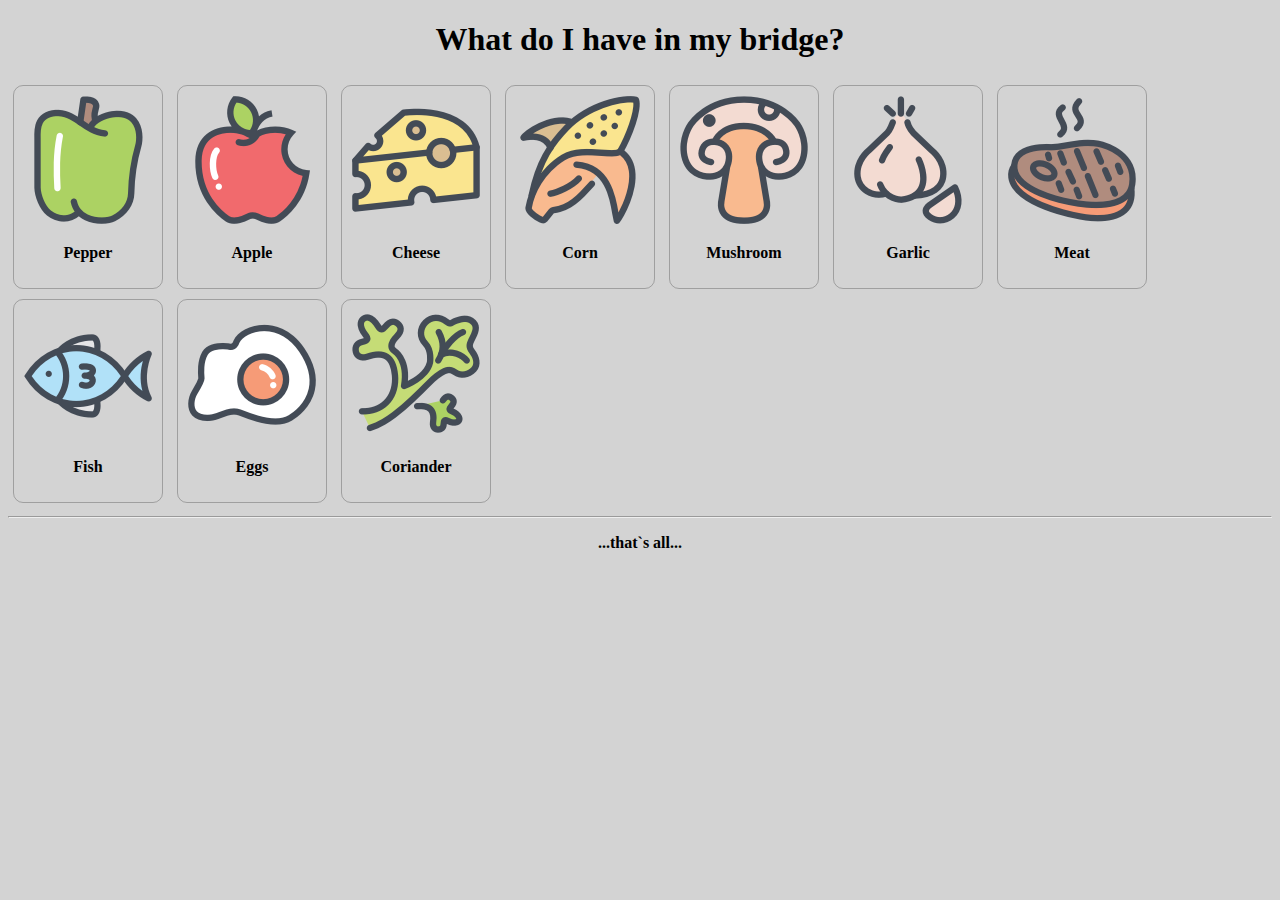
<file: Homeworks/HomeWork_Links.html>
<!DOCTYPE html>
<html lang="en">

<head>
    <meta charset="UTF-8">
    <meta http-equiv="X-UA-Compatible" content="IE=edge">
    <meta name="viewport" content="width=device-width, initial-scale=1.0">
    <title>Links</title>
    <style>
        body {
            background-color: lightgrey;
        }

        h1 {
            text-align: center;
        }

        p {
            font-weight: bold;
            text-align: center;
        }

        .for-border {
            border: 1px solid rgb(83, 83, 83, 0.4);
            border-radius: 10px;
            padding: 10px;
            margin: 5px;
            position: relative;
            display: inline-block;
            text-align: center;
        }
    </style>
</head>

<body>
    <h1>What do I have in my bridge?</h1>
    <div>
        <div class="for-border">
            <img src="images_1_2/paper.png" alt="">
            <p>Pepper</p>
        </div>
        <div class="for-border">
            <img src="images_1_2/apple.png" alt="">
            <p>Apple</p>
        </div>
        <div class="for-border">
            <img src="images_1_2/cheese.png" alt="">
            <p>Cheese</p>
        </div>
        <div class="for-border">
            <img src="images_1_2/corn.png" alt="">
            <p>Corn</p>
        </div>
        <div class="for-border">
            <img src="images_1_2/mushroom.png" alt="">
            <p>Mushroom</p>
        </div>
        <div class="for-border">
            <img src="images_1_2/garlic.png" alt="">
            <p>Garlic</p>
        </div>
        <div class="for-border">
            <img src="images_1_2/meat.png" alt="">
            <p>Meat</p>
        </div>
        <div class="for-border">
            <img src="images_1_2/fish.png" alt="">
            <p>Fish</p>
        </div>
        <div class="for-border">
            <img src="images_1_2/egg.png" alt="">
            <p>Eggs</p>
        </div>
        <div class="for-border">
            <img src="images_1_2/coriandr.png" alt="">
            <p>Coriander</p>
        </div>
    </div>
    <hr>
    <p>...that`s all...</p>
</body>

</html>
</file>
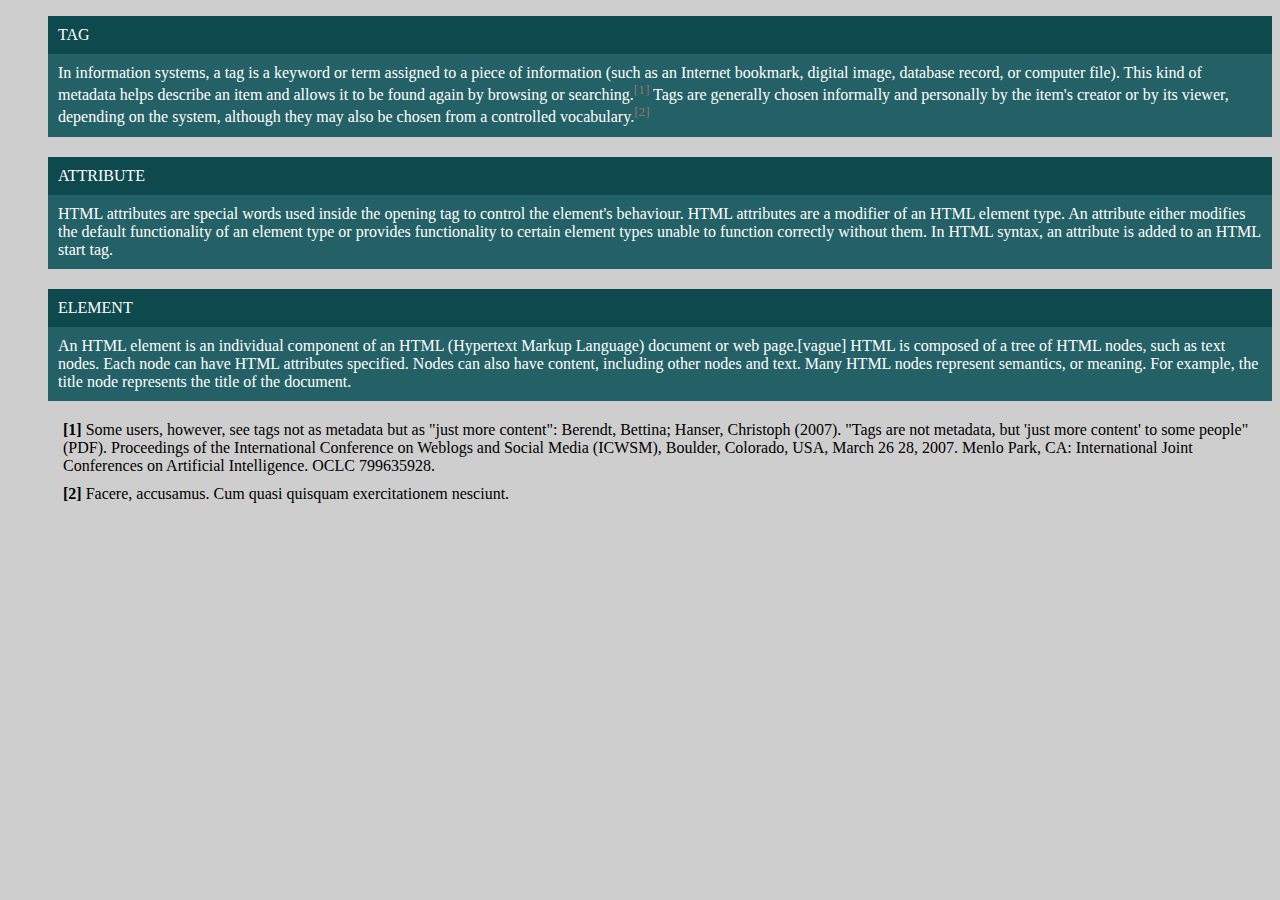
<file: Homeworks/HomeWork_List.html>
<!DOCTYPE html>
<html lang="en">
<head>
    <meta charset="UTF-8">
    <meta http-equiv="X-UA-Compatible" content="IE=edge">
    <meta name="viewport" content="width=device-width, initial-scale=1.0">
    <title>List</title>
    <style>
        body{
            background-color:rgb(207, 206, 206)
;          
        }
        dt{
            background-color: rgba(14,73,77,255);
            color:white;
            padding: 10px;
            padding-left: 10px; 
            margin-left: 40px;  
        }
        dd{
            background-color: rgba(36,97,102,255);
            color: white;
            padding: 10px;
            margin-bottom: 20px;
        }
        ol.marker{
            margin: 15px;
            list-style-type: none;
            counter-reset: num;
        }
        ol.marker li::before{
            content: '[' counter(num) ']';
            counter-increment: num;
            font-weight: bold;
        }
        li{
            margin-bottom: 10px;
        }
        sup{
            color: rgba(148,114,113,255);
        }
    </style>
</head>
<body>
    
    <dl>
        <dt>TAG</dt>
        <dd>In information systems, a tag is a keyword or term assigned to a piece of information (such as an Internet bookmark, digital image, database record, or computer file). This kind of metadata helps describe an item and allows it to be found again by browsing or searching.<sup>[1]</sup> Tags are generally chosen informally and personally by the item's creator or by its viewer, depending on the system, although they may also be chosen from a controlled vocabulary.<sup>[2]</sup></dd>
        <dt>ATTRIBUTE</dt>
        <dd>HTML attributes are special words used inside the opening tag to control the element's behaviour. HTML attributes are a modifier of an HTML element type. An attribute either modifies the default functionality of an element type or provides functionality to certain element types unable to function correctly without them. In HTML syntax, an attribute is added to an HTML start tag.</dd>
        <dt>ELEMENT</dt>
        <dd>An HTML element is an individual component of an HTML (Hypertext Markup Language) document or web page.[vague] HTML is composed of a tree of HTML nodes, such as text nodes. Each node can have HTML attributes specified. Nodes can also have content, including other nodes and text. Many HTML nodes represent semantics, or meaning. For example, the title node represents the title of the document.</dd>
    </dl>

    <ol class="marker">
        <li> Some users, however, see tags not as metadata but as "just more content": Berendt, Bettina; Hanser, Christoph (2007). "Tags are not metadata, but 'just more content' to some people" (PDF). Proceedings of the International Conference on Weblogs and Social Media (ICWSM), Boulder, Colorado, USA, March 26 28, 2007. Menlo Park, CA: International Joint Conferences on Artificial Intelligence. OCLC 799635928.</li>
        <li> Facere, accusamus. Cum quasi quisquam exercitationem nesciunt.</li>
        
    </ol>
</body>
</html>
</file>
<file: scss_example/style/style.css>
body {
  margin: 0;
  padding: 0;
  list-style: none;
  background-color: #282f79;
  color: #dfe1f4;
  font-family: "Franklin Gothic Medium", "Arial Narrow", Arial, sans-serif;
  font-size: 18px;
}

header {
  display: flex;
  flex-direction: row;
  justify-content: space-between;
  background-color: #282f79;
  color: #dfe1f4;
  padding: 1vh 4vw;
  position: sticky;
  left: 0;
  top: 0;
  z-index: 100;
}
header a {
  color: #eee;
  text-decoration: none;
  font-size: 2rem;
}
header nav ul {
  margin: 0;
  padding: 0;
  list-style: none;
}
header nav ul li {
  display: inline-block;
  margin-left: 1vh;
}
header nav ul li a {
  display: block;
  font-size: 100%;
  padding: 1vh;
  text-transform: capitalize;
  border: 2px solid transparent;
  border-radius: 20% 0;
  border-bottom-width: 1px;
  border-left-width: 1px;
}
header nav ul li a:hover, header nav ul li a.active {
  border: 2px solid #eee;
  border-radius: 20% 0;
  border-bottom-width: 1px;
  border-left-width: 1px;
}

#home {
  display: flex;
  flex-direction: column;
  justify-content: center;
  height: 80vh;
  padding: 4vw;
  background-image: url(../images/bg_header.jpg);
  background-size: cover;
  background-position: center center;
}
#home div {
  width: 70%;
  margin: 0 auto;
  text-align: center;
  color: #eee;
  text-shadow: 1px -1px 3px #284e79;
  position: relative;
  z-index: 10;
  font-size: 1.5rem;
}
#home div h1 {
  text-transform: uppercase;
}
#home div button {
  background: none;
  border: 2px solid #eee;
  border-radius: 20% 0;
  border-bottom-width: 1px;
  border-left-width: 1px;
  background-color: #282f79;
  color: #dfe1f4;
  padding: 2vh 3vh;
  text-transform: uppercase;
  font-family: "Franklin Gothic Medium", "Arial Narrow", Arial, sans-serif;
}
#home div button:focus {
  outline: transparent;
  box-shadow: 1px -1px 3px #284e79;
}

#services {
  margin: 0;
  padding: 0;
  list-style: none;
  background-color: #dfe1f4;
  color: #284e79;
  padding: 1vh 4vw;
}
#services h2 {
  text-align: center;
}
#services > div {
  display: flex;
  flex-direction: row;
  justify-content: space-between;
  gap: 6%;
}
#services > div ol {
  padding: 0;
  list-style-position: inside;
}
#services > div ol li {
  margin-bottom: 8px;
}
#services > div img {
  width: 100%;
}

#features {
  margin: 0;
  padding: 0;
  list-style: none;
  background-color: #282f79;
  color: #dfe1f4;
  padding: 1vh 4vw;
}
#features h2{
  text-align: center;
}
#features > div {
  display: flex;
  flex-direction: row;
  justify-content: space-between;
  gap: 6%;
  padding: 10px;
}
#features > div ol {
  list-style-position: inside;
  font-style: italic;
}
</file>
